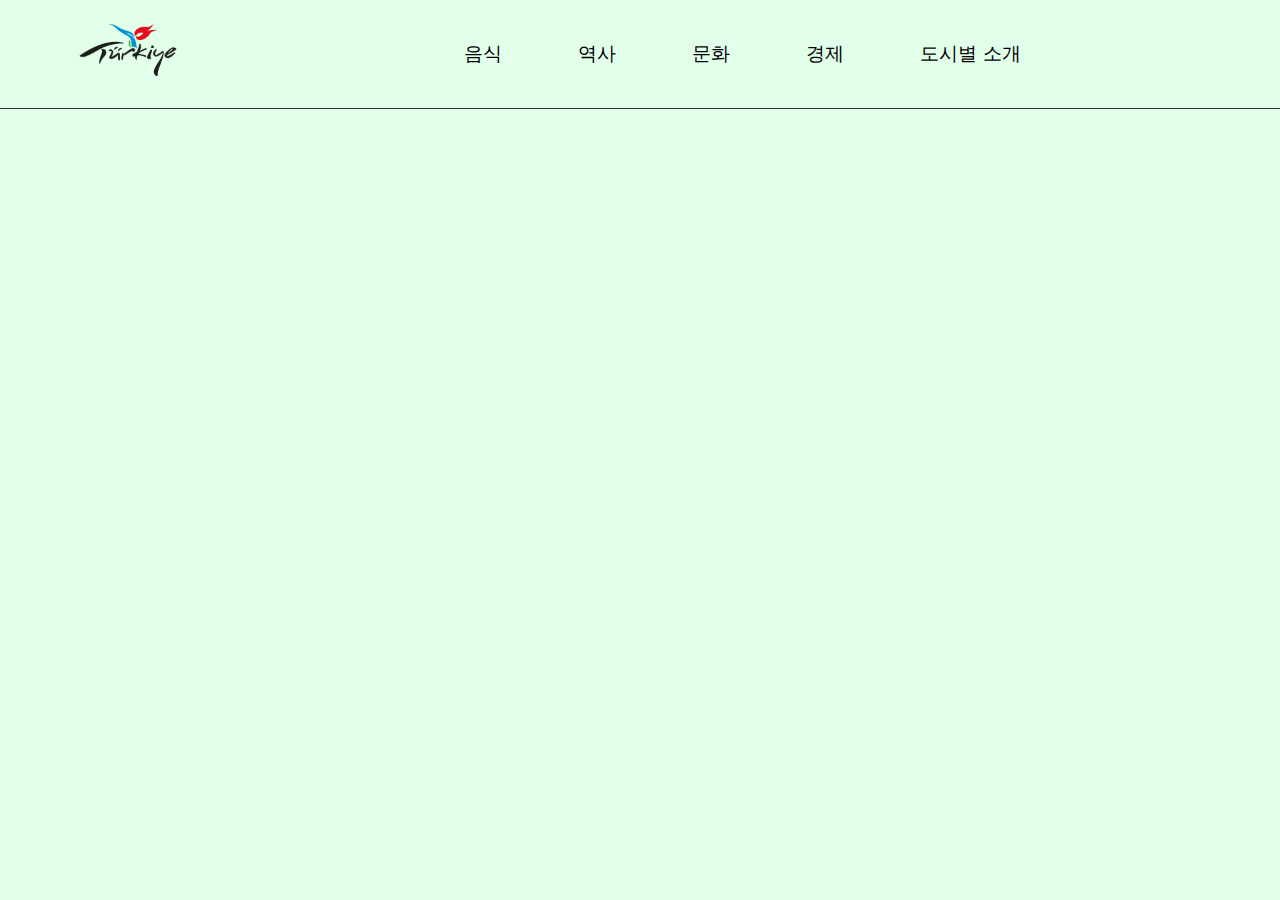
<file: index.html>
<!DOCTYPE html>
<html>

<head>
    <meta charset="utf-8">
    <title>Turkiye</title>
    <link rel="stylesheet" href="index_style.css">
</head>

<body>
    <div id="grid">
        <h1><a href="index.html">
                <img src="Turkiye_thumbnail.png" alt="Turkiye_Home">
            </a></h1>

        <ul>
            <li><a href="food.html">음식</a></li>
            <li><a href="history.html">역사</a></li>
            <li><a href="culture.html">문화</a></li>
            <li><a href="economy.html">경제</a></li>
            <li><a href="cities.html">도시별 소개</a></li>
        </ul>
    </div>

    <p>
        <iframe style="margin-left: 2%;" width="560" height="315" src="https://www.youtube.com/embed/7T7r_oSp0SE"
            title="YouTube video player" frameborder="0"
            allow="accelerometer; autoplay; clipboard-write; encrypted-media; gyroscope; picture-in-picture; web-share"
            allowfullscreen></iframe>
    </p>

    <p>
    <div id="disqus_thread"></div>
    <script>
        /**
        *  RECOMMENDED CONFIGURATION VARIABLES: EDIT AND UNCOMMENT THE SECTION BELOW TO INSERT DYNAMIC VALUES FROM YOUR PLATFORM OR CMS.
        *  LEARN WHY DEFINING THESE VARIABLES IS IMPORTANT: https://disqus.com/admin/universalcode/#configuration-variables    */
        /*
        var disqus_config = function () {
        this.page.url = PAGE_URL;  // Replace PAGE_URL with your page's canonical URL variable
        this.page.identifier = PAGE_IDENTIFIER; // Replace PAGE_IDENTIFIER with your page's unique identifier variable
        };
        */
        (function () { // DON'T EDIT BELOW THIS LINE
            var d = document, s = d.createElement('script');
            s.src = 'https://firstweb-cttq5jvahu.disqus.com/embed.js';
            s.setAttribute('data-timestamp', +new Date());
            (d.head || d.body).appendChild(s);
        })();
    </script>
    <noscript>Please enable JavaScript to view the <a href="https://disqus.com/?ref_noscript">comments powered by
            Disqus.</a></noscript>
    </p>
</body>

</html>
</file>
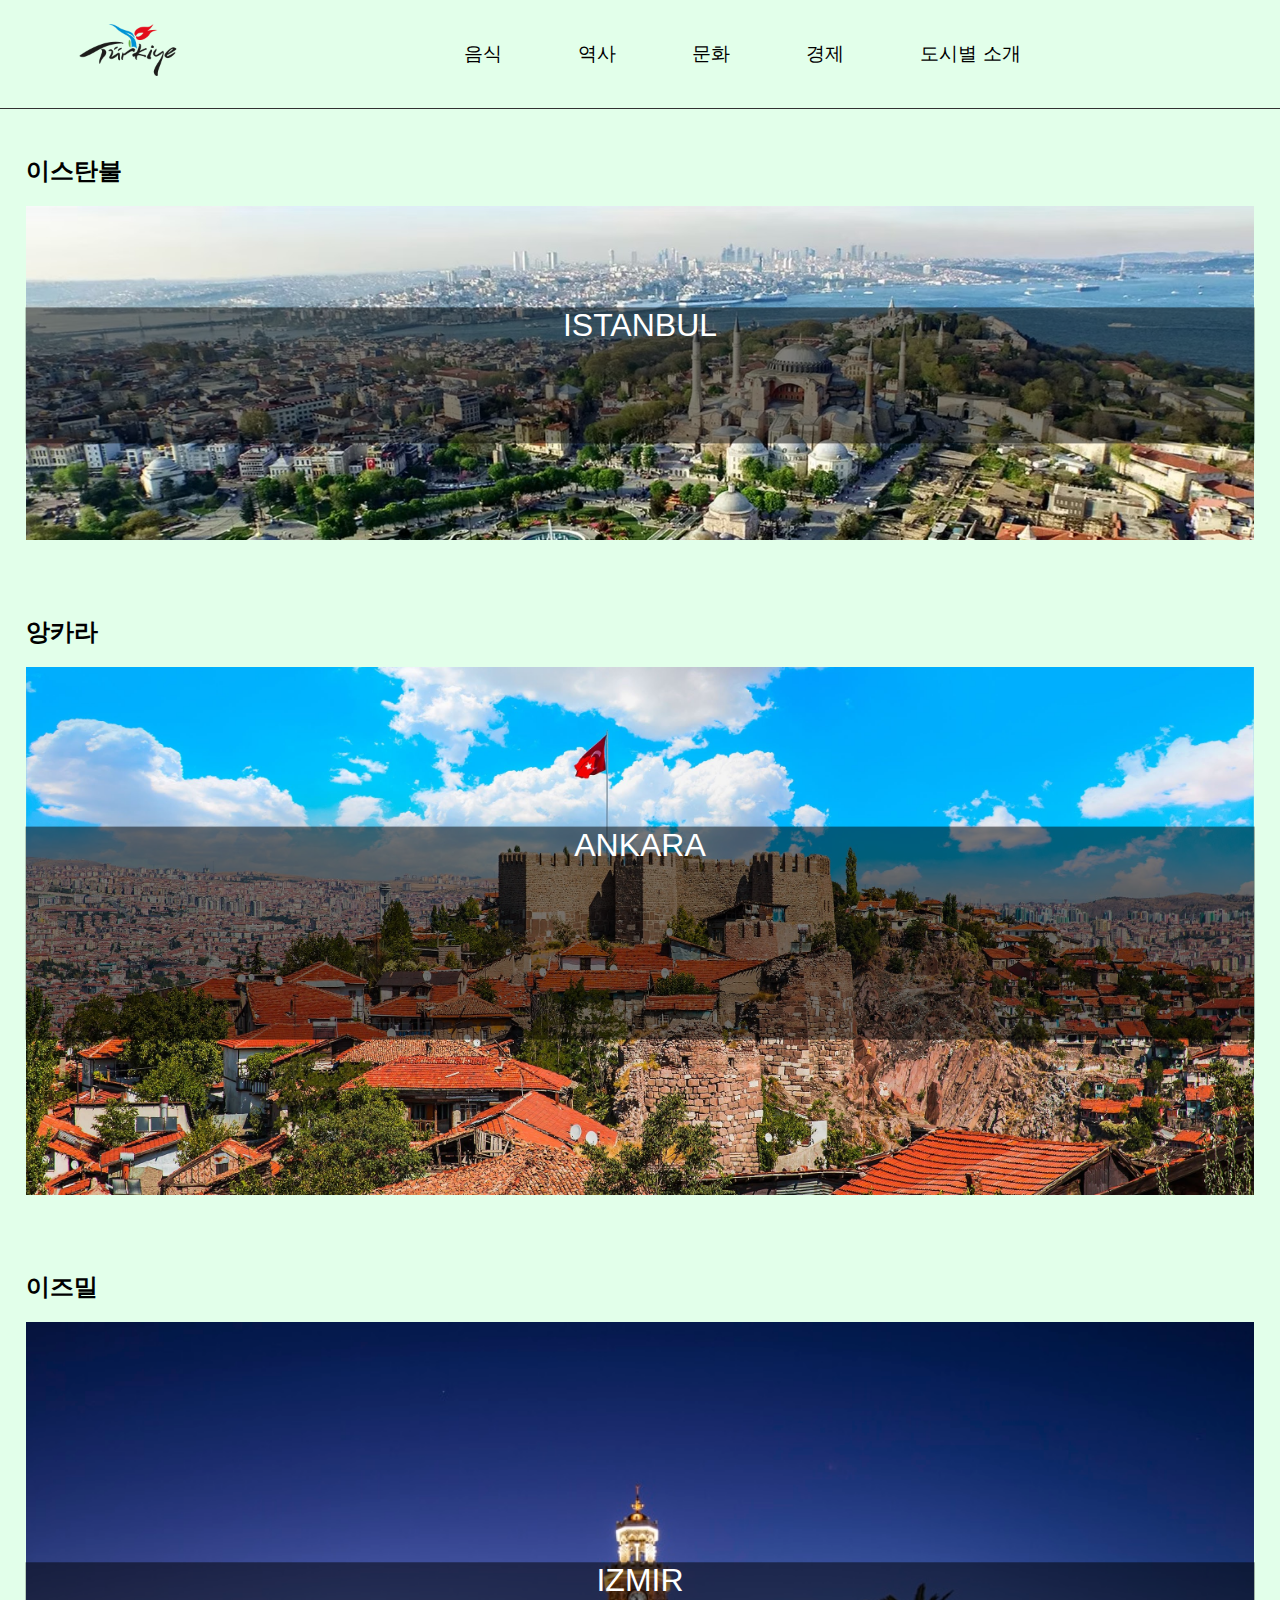
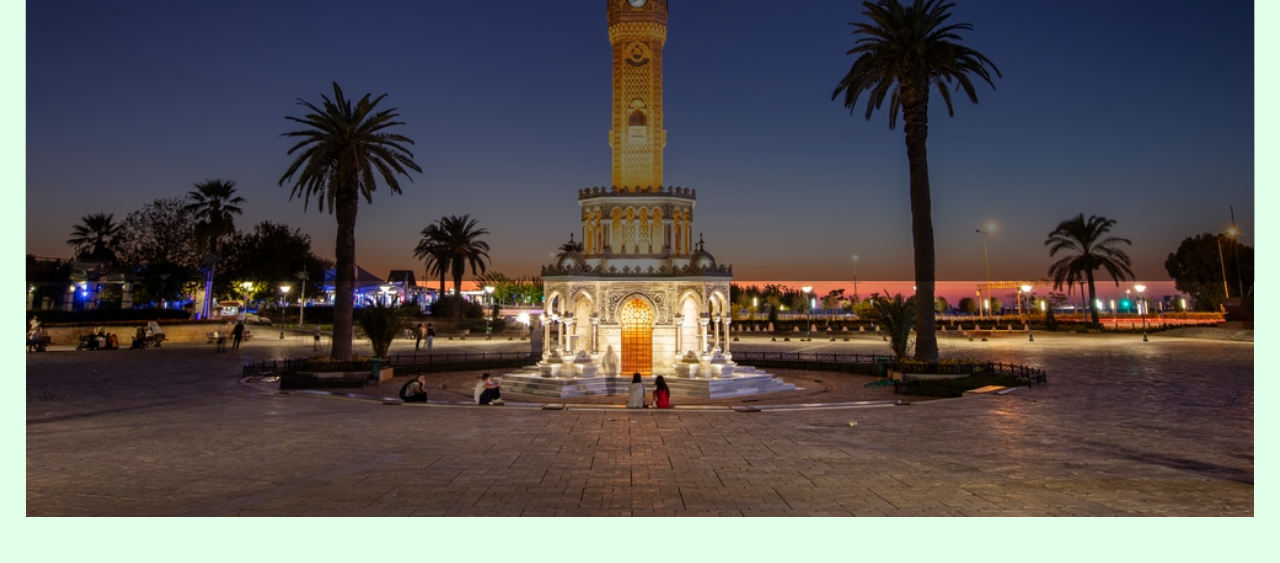
<file: cities.html>
<!DOCTYPE html>
<html>

<head>
    <title>Turkiye - Cities</title>
    <meta charset="utf-8">
    <link rel="stylesheet" href="index_style.css">
    <link rel="stylesheet" href="grid_style.css">
</head>

<body>
    <div id="grid">
        <h1><a href="index.html">
                <img src="Turkiye_thumbnail.png" alt="Turkiye_Home">
            </a></h1>

        <ul>
            <li><a href="food.html">음식</a></li>
            <li><a href="history.html">역사</a></li>
            <li><a href="culture.html">문화</a></li>
            <li><a href="economy.html">경제</a></li>
            <li><a href="cities.html">도시별 소개</a></li>
        </ul>
    </div>

    <div class="content">
        <h2>이스탄불</h2>
        <div class="img_container">
            <img src="istanbul.jpg" alt="Istanbul" width="100%">
            <div class="centered_text">ISTANBUL</div>
        </div>
    </div>

    <div class="content">
        <h2>앙카라</h2>
        <div class="img_container">
            <img src="ankara.jpg" alt="Ankara" width="100%">
            <div class="centered_text">ANKARA</div>
        </div>
    </div>

    <div class="content">
        <h2>이즈밀</h2>
        <div class="img_container">
            <img src="izmir.jpeg" alt="Izmir" width="100%">
            <div class="centered_text">IZMIR</div>
        </div>
    </div>


    <p>
    <div id="disqus_thread"></div>
    <script>
        /**
        *  RECOMMENDED CONFIGURATION VARIABLES: EDIT AND UNCOMMENT THE SECTION BELOW TO INSERT DYNAMIC VALUES FROM YOUR PLATFORM OR CMS.
        *  LEARN WHY DEFINING THESE VARIABLES IS IMPORTANT: https://disqus.com/admin/universalcode/#configuration-variables    */
        /*
        var disqus_config = function () {
        this.page.url = PAGE_URL;  // Replace PAGE_URL with your page's canonical URL variable
        this.page.identifier = PAGE_IDENTIFIER; // Replace PAGE_IDENTIFIER with your page's unique identifier variable
        };
        */
        (function () { // DON'T EDIT BELOW THIS LINE
            var d = document, s = d.createElement('script');
            s.src = 'https://firstweb-cttq5jvahu.disqus.com/embed.js';
            s.setAttribute('data-timestamp', +new Date());
            (d.head || d.body).appendChild(s);
        })();
    </script>
    <noscript>Please enable JavaScript to view the <a href="https://disqus.com/?ref_noscript">comments powered by
            Disqus.</a></noscript>
    </p>
</body>

</html>
</file>
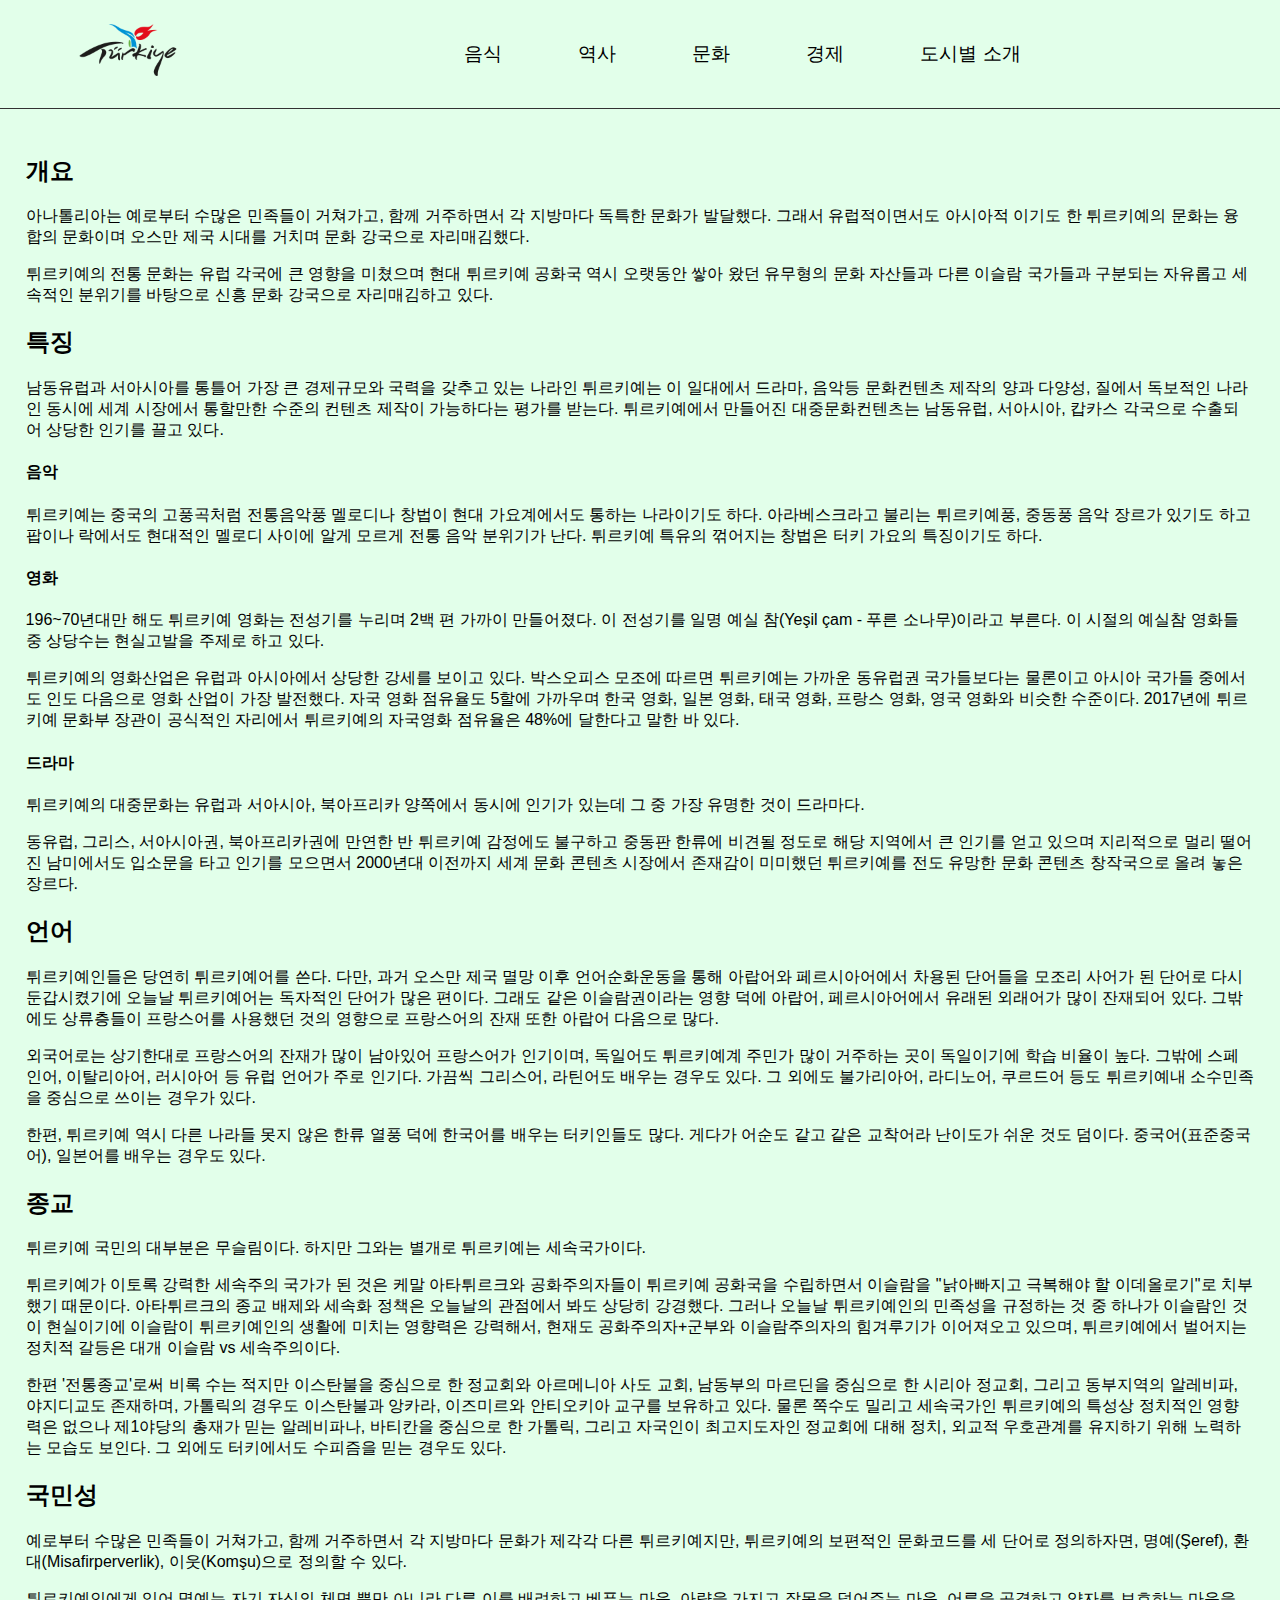
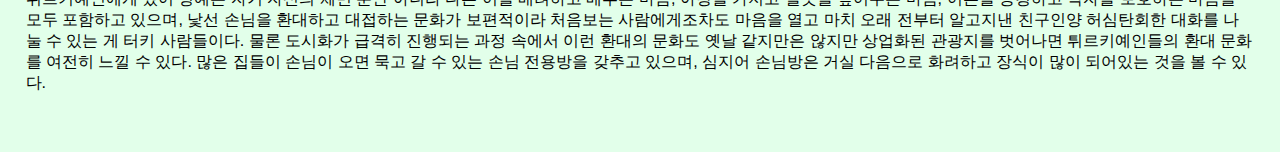
<file: culture.html>
<!DOCTYPE html>
<html>

<head>
    <title>Turkiye - Culture</title>
    <meta charset="utf-8">
    <link rel="stylesheet" href="index_style.css">
    <link rel="stylesheet" href="grid_style.css">
</head>

<body>
    <div id="grid">
        <h1><a href="index.html">
                <img src="Turkiye_thumbnail.png" alt="Turkiye_Home">
            </a></h1>

        <ul>
            <li><a href="food.html">음식</a></li>
            <li><a href="history.html">역사</a></li>
            <li><a href="culture.html">문화</a></li>
            <li><a href="economy.html">경제</a></li>
            <li><a href="cities.html">도시별 소개</a></li>
        </ul>
    </div>

    <div class="content">
        <div>
            <h2>개요</h2>
            <p>
                아나톨리아는 예로부터 수많은 민족들이 거쳐가고, 함께 거주하면서 각 지방마다 독특한 문화가 발달했다. 그래서 유럽적이면서도 아시아적 이기도 한 튀르키예의 문화는 융합의 문화이며 오스만 제국 시대를 거치며 문화 강국으로 자리매김했다.
            </p>
            <p>
                튀르키예의 전통 문화는 유럽 각국에 큰 영향을 미쳤으며 현대 튀르키예 공화국 역시 오랫동안 쌓아 왔던 유무형의 문화 자산들과 다른 이슬람 국가들과 구분되는 자유롭고 세속적인 분위기를 바탕으로 신흥 문화 강국으로 자리매김하고 있다.
            </p>
        </div>

        <div>
            <h2>특징</h2>
            <p>
                남동유럽과 서아시아를 통틀어 가장 큰 경제규모와 국력을 갖추고 있는 나라인 튀르키예는 이 일대에서 드라마, 음악등 문화컨텐츠 제작의 양과 다양성, 질에서 독보적인 나라인 동시에 세계 시장에서 통할만한 수준의 컨텐츠 제작이 가능하다는 평가를 받는다. 튀르키예에서 만들어진 대중문화컨텐츠는 남동유럽, 서아시아, 캅카스 각국으로 수출되어 상당한 인기를 끌고 있다.
            </p>
            <h4>음악</h4>
            <p>
                튀르키예는 중국의 고풍곡처럼 전통음악풍 멜로디나 창법이 현대 가요계에서도 통하는 나라이기도 하다. 아라베스크라고 불리는 튀르키예풍, 중동풍 음악 장르가 있기도 하고 팝이나 락에서도 현대적인 멜로디 사이에 알게 모르게 전통 음악 분위기가 난다. 튀르키예 특유의 꺾어지는 창법은 터키 가요의 특징이기도 하다.
            </p>
            <h4>영화</h4>
            <p>
                196~70년대만 해도 튀르키예 영화는 전성기를 누리며 2백 편 가까이 만들어졌다. 이 전성기를 일명 예실 참(Yeşil çam - 푸른 소나무)이라고 부른다. 이 시절의 예실참 영화들중 상당수는 현실고발을 주제로 하고 있다.
            </p>
            <p>
                튀르키예의 영화산업은 유럽과 아시아에서 상당한 강세를 보이고 있다. 박스오피스 모조에 따르면 튀르키예는 가까운 동유럽권 국가들보다는 물론이고 아시아 국가들 중에서도 인도 다음으로 영화 산업이 가장 발전했다.

                자국 영화 점유율도 5할에 가까우며 한국 영화, 일본 영화, 태국 영화, 프랑스 영화, 영국 영화와 비슷한 수준이다. 2017년에 튀르키예 문화부 장관이 공식적인 자리에서 튀르키예의 자국영화 점유율은 48%에 달한다고 말한 바 있다.
            </p>
            <h4>드라마</h4>
            <p>
                튀르키예의 대중문화는 유럽과 서아시아, 북아프리카 양쪽에서 동시에 인기가 있는데 그 중 가장 유명한 것이 드라마다.
            </p>
            <p>
                동유럽, 그리스, 서아시아권, 북아프리카권에 만연한 반 튀르키예 감정에도 불구하고 중동판 한류에 비견될 정도로 해당 지역에서 큰 인기를 얻고 있으며 지리적으로 멀리 떨어진 남미에서도 입소문을 타고 인기를 모으면서 2000년대 이전까지 세계 문화 콘텐츠 시장에서 존재감이 미미했던 튀르키예를 전도 유망한 문화 콘텐츠 창작국으로 올려 놓은 장르다.
            </p>
        </div>

        <div>
            <h2>언어</h2>
            <p>
                튀르키예인들은 당연히 튀르키예어를 쓴다. 다만, 과거 오스만 제국 멸망 이후 언어순화운동을 통해 아랍어와 페르시아어에서 차용된 단어들을 모조리 사어가 된 단어로 다시 둔갑시켰기에 오늘날 튀르키예어는 독자적인 단어가 많은 편이다. 그래도 같은 이슬람권이라는 영향 덕에 아랍어, 페르시아어에서 유래된 외래어가 많이 잔재되어 있다. 그밖에도 상류층들이 프랑스어를 사용했던 것의 영향으로 프랑스어의 잔재 또한 아랍어 다음으로 많다.
            </p>
            <p>
                외국어로는 상기한대로 프랑스어의 잔재가 많이 남아있어 프랑스어가 인기이며, 독일어도 튀르키예계 주민가 많이 거주하는 곳이 독일이기에 학습 비율이 높다. 그밖에 스페인어, 이탈리아어, 러시아어 등 유럽 언어가 주로 인기다. 가끔씩 그리스어, 라틴어도 배우는 경우도 있다. 그 외에도 불가리아어, 라디노어, 쿠르드어 등도 튀르키예내 소수민족을 중심으로 쓰이는 경우가 있다.
            </p>
            <p>
                한편, 튀르키예 역시 다른 나라들 못지 않은 한류 열풍 덕에 한국어를 배우는 터키인들도 많다. 게다가 어순도 같고 같은 교착어라 난이도가 쉬운 것도 덤이다. 중국어(표준중국어), 일본어를 배우는 경우도 있다.
            </p>
        </div>

        <div>
            <h2>종교</h2>
            <p>
                튀르키예 국민의 대부분은 무슬림이다. 하지만 그와는 별개로 튀르키예는 세속국가이다.
            </p>
            <p>
                튀르키예가 이토록 강력한 세속주의 국가가 된 것은 케말 아타튀르크와 공화주의자들이 튀르키예 공화국을 수립하면서 이슬람을 "낡아빠지고 극복해야 할 이데올로기"로 치부했기 때문이다. 아타튀르크의 종교 배제와 세속화 정책은 오늘날의 관점에서 봐도 상당히 강경했다. 그러나 오늘날 튀르키예인의 민족성을 규정하는 것 중 하나가 이슬람인 것이 현실이기에 이슬람이 튀르키예인의 생활에 미치는 영향력은 강력해서, 현재도 공화주의자+군부와 이슬람주의자의 힘겨루기가 이어져오고 있으며, 튀르키예에서 벌어지는 정치적 갈등은 대개 이슬람 vs 세속주의이다.
            </p>
            <p>
                한편 '전통종교'로써 비록 수는 적지만 이스탄불을 중심으로 한 정교회와 아르메니아 사도 교회, 남동부의 마르딘을 중심으로 한 시리아 정교회, 그리고 동부지역의 알레비파, 야지디교도 존재하며, 가톨릭의 경우도 이스탄불과 앙카라, 이즈미르와 안티오키아 교구를 보유하고 있다. 물론 쪽수도 밀리고 세속국가인 튀르키예의 특성상 정치적인 영향력은 없으나 제1야당의 총재가 믿는 알레비파나, 바티칸을 중심으로 한 가톨릭, 그리고 자국인이 최고지도자인 정교회에 대해 정치, 외교적 우호관계를 유지하기 위해 노력하는 모습도 보인다. 그 외에도 터키에서도 수피즘을 믿는 경우도 있다.
            </p>
        </div>

        <div>
            <h2>국민성</h2>
            <p>
                예로부터 수많은 민족들이 거쳐가고, 함께 거주하면서 각 지방마다 문화가 제각각 다른 튀르키예지만, 튀르키예의 보편적인 문화코드를 세 단어로 정의하자면, 명예(Şeref), 환대(Misafirperverlik), 이웃(Komşu)으로 정의할 수 있다.
            </p>
            <p>
                튀르키예인에게 있어 명예는 자기 자신의 체면 뿐만 아니라 다른 이를 배려하고 베푸는 마음, 아량을 가지고 잘못을 덮어주는 마음, 어른을 공경하고 약자를 보호하는 마음을 모두 포함하고 있으며, 낯선 손님을 환대하고 대접하는 문화가 보편적이라 처음보는 사람에게조차도 마음을 열고 마치 오래 전부터 알고지낸 친구인양 허심탄회한 대화를 나눌 수 있는 게 터키 사람들이다. 물론 도시화가 급격히 진행되는 과정 속에서 이런 환대의 문화도 옛날 같지만은 않지만 상업화된 관광지를 벗어나면 튀르키예인들의 환대 문화를 여전히 느낄 수 있다. 많은 집들이 손님이 오면 묵고 갈 수 있는 손님 전용방을 갖추고 있으며, 심지어 손님방은 거실 다음으로 화려하고 장식이 많이 되어있는 것을 볼 수 있다.
            </p>
        </div>

    </div>


    <p>
    <div id="disqus_thread"></div>
    <script>
        /**
        *  RECOMMENDED CONFIGURATION VARIABLES: EDIT AND UNCOMMENT THE SECTION BELOW TO INSERT DYNAMIC VALUES FROM YOUR PLATFORM OR CMS.
        *  LEARN WHY DEFINING THESE VARIABLES IS IMPORTANT: https://disqus.com/admin/universalcode/#configuration-variables    */
        /*
        var disqus_config = function () {
        this.page.url = PAGE_URL;  // Replace PAGE_URL with your page's canonical URL variable
        this.page.identifier = PAGE_IDENTIFIER; // Replace PAGE_IDENTIFIER with your page's unique identifier variable
        };
        */
        (function () { // DON'T EDIT BELOW THIS LINE
            var d = document, s = d.createElement('script');
            s.src = 'https://firstweb-cttq5jvahu.disqus.com/embed.js';
            s.setAttribute('data-timestamp', +new Date());
            (d.head || d.body).appendChild(s);
        })();
    </script>
    <noscript>Please enable JavaScript to view the <a href="https://disqus.com/?ref_noscript">comments powered by
            Disqus.</a></noscript>
    </p>
</body>

</html>
</file>
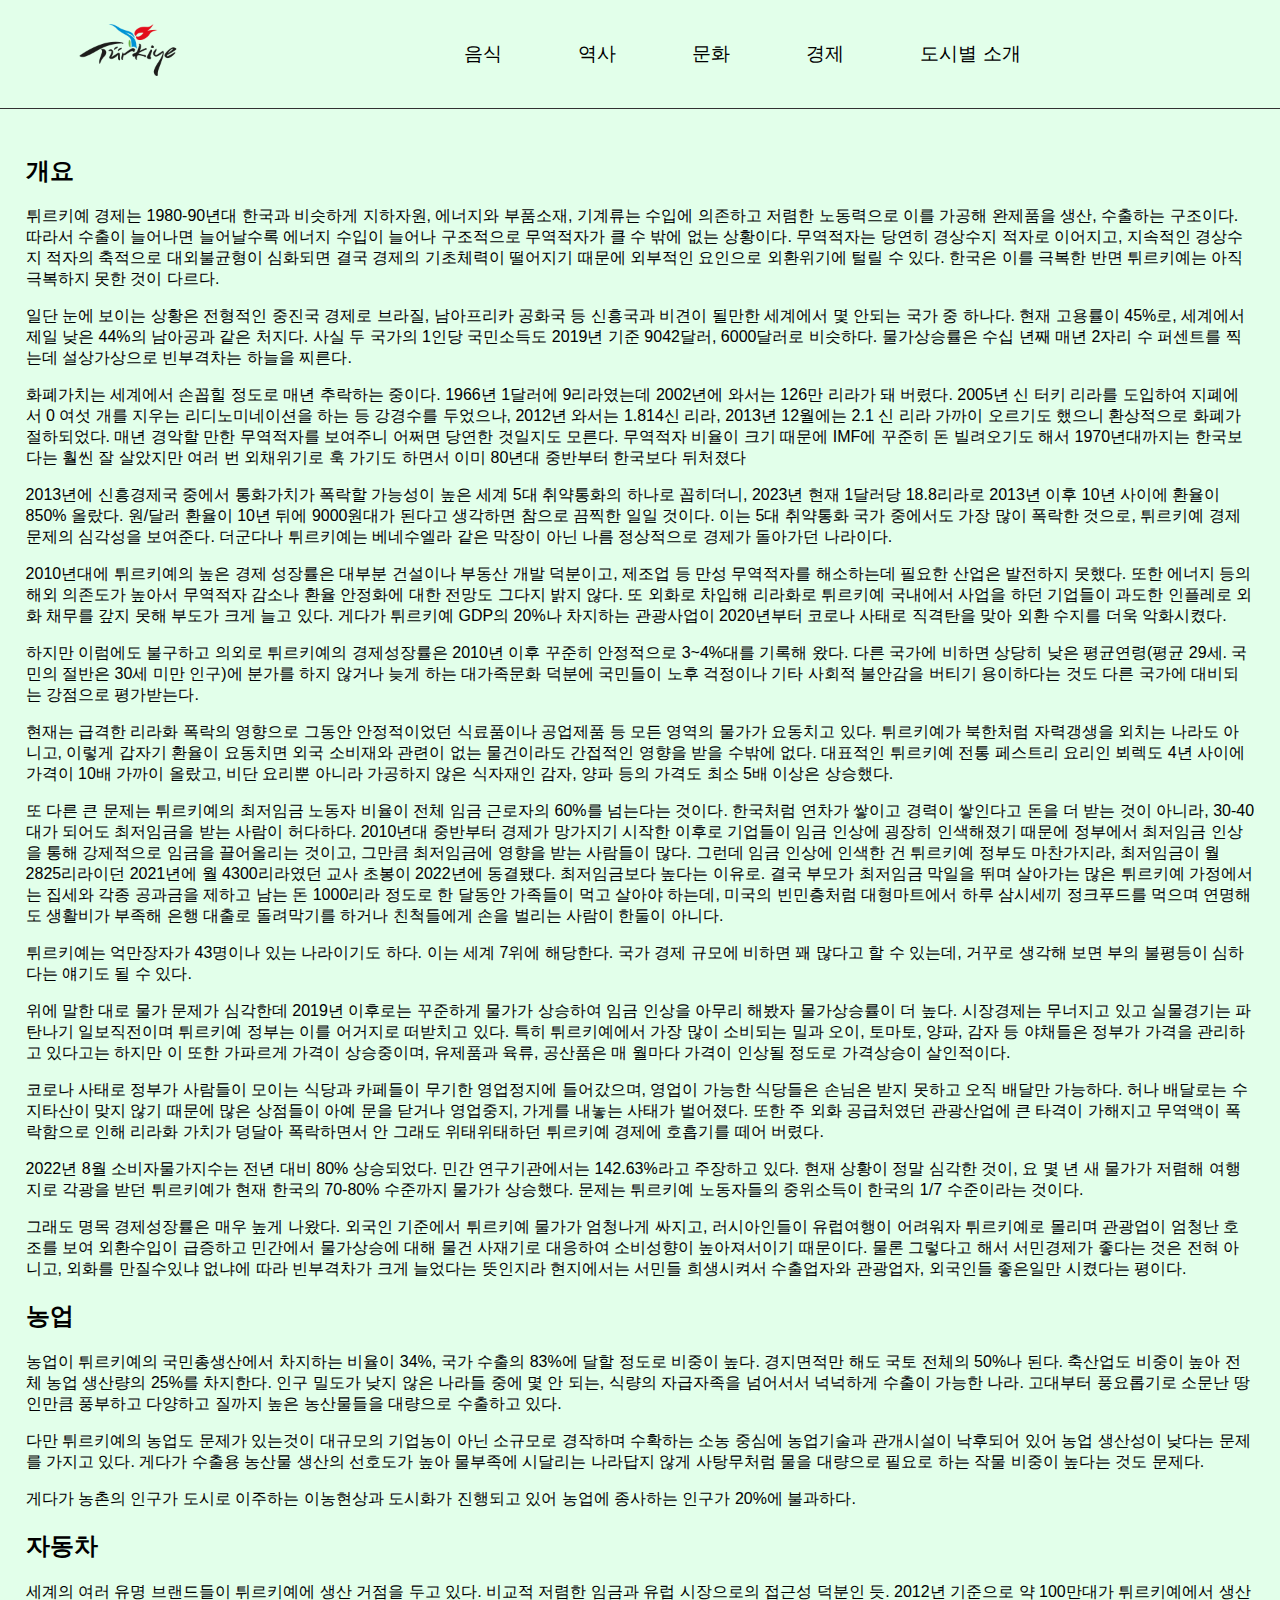
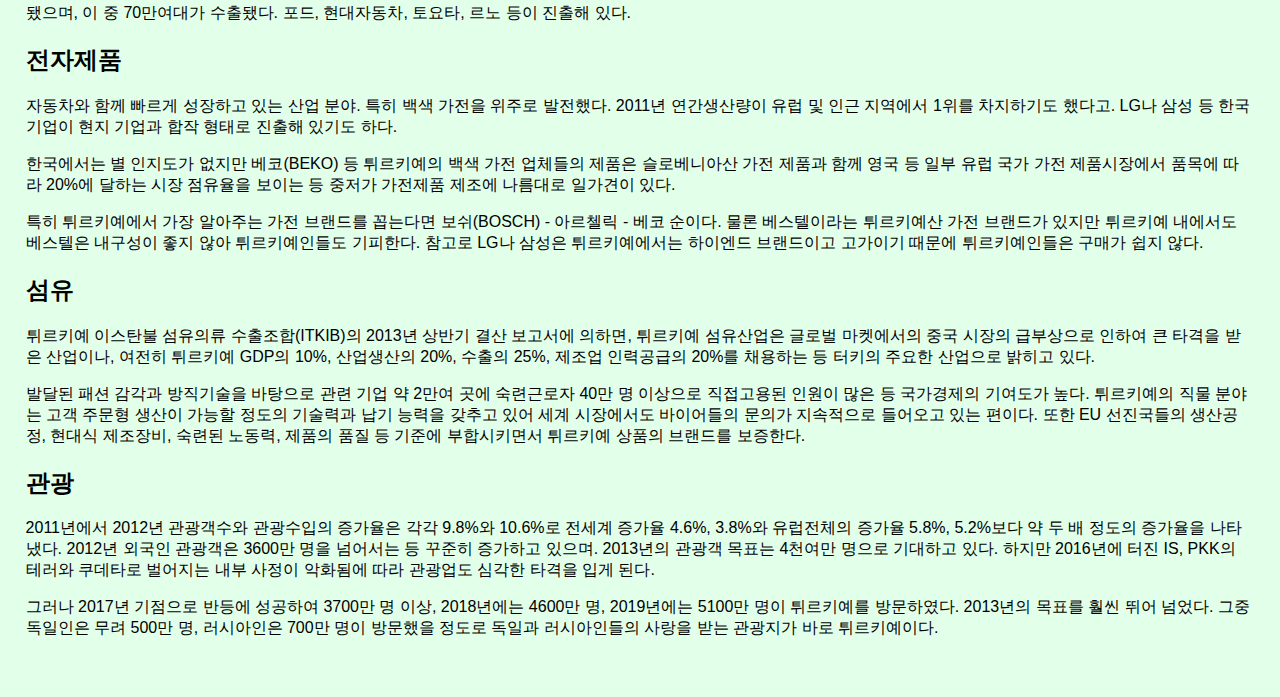
<file: economy.html>
<!DOCTYPE html>
<html>

<head>
    <title>Turkiye - Economy</title>
    <meta charset="utf-8">
    <link rel="stylesheet" href="index_style.css">
    <link rel="stylesheet" href="grid_style.css">
</head>

<body>
    <div id="grid">
        <h1><a href="index.html">
                <img src="Turkiye_thumbnail.png" alt="Turkiye_Home">
            </a></h1>

        <ul>
            <li><a href="food.html">음식</a></li>
            <li><a href="history.html">역사</a></li>
            <li><a href="culture.html">문화</a></li>
            <li><a href="economy.html">경제</a></li>
            <li><a href="cities.html">도시별 소개</a></li>
        </ul>
    </div>

    <div class="content">
        <div>
            <h2>개요</h2>
            <p>
                튀르키예 경제는 1980-90년대 한국과 비슷하게 지하자원, 에너지와 부품소재, 기계류는 수입에 의존하고 저렴한 노동력으로 이를 가공해 완제품을 생산, 수출하는 구조이다. 따라서 수출이 늘어나면 늘어날수록 에너지 수입이 늘어나 구조적으로 무역적자가 클 수 밖에 없는 상황이다. 무역적자는 당연히 경상수지 적자로 이어지고, 지속적인 경상수지 적자의 축적으로 대외불균형이 심화되면 결국 경제의 기초체력이 떨어지기 때문에 외부적인 요인으로 외환위기에 털릴 수 있다. 한국은 이를 극복한 반면 튀르키예는 아직 극복하지 못한 것이 다르다.
            </p>
            <p>
                일단 눈에 보이는 상황은 전형적인 중진국 경제로 브라질, 남아프리카 공화국 등 신흥국과 비견이 될만한 세계에서 몇 안되는 국가 중 하나다. 현재 고용률이 45%로, 세계에서 제일 낮은 44%의 남아공과 같은 처지다. 사실 두 국가의 1인당 국민소득도 2019년 기준 9042달러, 6000달러로 비슷하다. 물가상승률은 수십 년째 매년 2자리 수 퍼센트를 찍는데 설상가상으로 빈부격차는 하늘을 찌른다.
            </p>
            <p>
                화폐가치는 세계에서 손꼽힐 정도로 매년 추락하는 중이다. 1966년 1달러에 9리라였는데 2002년에 와서는 126만 리라가 돼 버렸다. 2005년 신 터키 리라를 도입하여 지폐에서 0 여섯 개를 지우는 리디노미네이션을 하는 등 강경수를 두었으나, 2012년 와서는 1.814신 리라, 2013년 12월에는 2.1 신 리라 가까이 오르기도 했으니 환상적으로 화폐가 절하되었다. 매년 경악할 만한 무역적자를 보여주니 어쩌면 당연한 것일지도 모른다.
                무역적자 비율이 크기 때문에 IMF에 꾸준히 돈 빌려오기도 해서 1970년대까지는 한국보다는 훨씬 잘 살았지만 여러 번 외채위기로 훅 가기도 하면서 이미 80년대 중반부터 한국보다 뒤처졌다
            </p>
            <p>
                2013년에 신흥경제국 중에서 통화가치가 폭락할 가능성이 높은 세계 5대 취약통화의 하나로 꼽히더니, 2023년 현재 1달러당 18.8리라로 2013년 이후 10년 사이에 환율이 850% 올랐다. 원/달러 환율이 10년 뒤에 9000원대가 된다고 생각하면 참으로 끔찍한 일일 것이다. 이는 5대 취약통화 국가 중에서도 가장 많이 폭락한 것으로, 튀르키예 경제 문제의 심각성을 보여준다. 더군다나 튀르키예는 베네수엘라 같은 막장이 아닌 나름 정상적으로 경제가 돌아가던 나라이다.
            </p>
            <p>
                2010년대에 튀르키예의 높은 경제 성장률은 대부분 건설이나 부동산 개발 덕분이고, 제조업 등 만성 무역적자를 해소하는데 필요한 산업은 발전하지 못했다. 또한 에너지 등의 해외 의존도가 높아서 무역적자 감소나 환율 안정화에 대한 전망도 그다지 밝지 않다. 또 외화로 차입해 리라화로 튀르키예 국내에서 사업을 하던 기업들이 과도한 인플레로 외화 채무를 갚지 못해 부도가 크게 늘고 있다. 게다가 튀르키예 GDP의 20%나 차지하는 관광사업이 2020년부터 코로나 사태로 직격탄을 맞아 외환 수지를 더욱 악화시켰다.
            </p>
            <p>
                하지만 이럼에도 불구하고 의외로 튀르키예의 경제성장률은 2010년 이후 꾸준히 안정적으로 3~4%대를 기록해 왔다. 
                다른 국가에 비하면 상당히 낮은 평균연령(평균 29세. 국민의 절반은 30세 미만 인구)에 분가를 하지 않거나 늦게 하는 대가족문화 덕분에 국민들이 노후 걱정이나 기타 사회적 불안감을 버티기 용이하다는 것도 다른 국가에 대비되는 강점으로 평가받는다.
            </p>
            <p>
                현재는 급격한 리라화 폭락의 영향으로 그동안 안정적이었던 식료품이나 공업제품 등 모든 영역의 물가가 요동치고 있다. 튀르키예가 북한처럼 자력갱생을 외치는 나라도 아니고, 이렇게 갑자기 환율이 요동치면 외국 소비재와 관련이 없는 물건이라도 간접적인 영향을 받을 수밖에 없다. 대표적인 튀르키예 전통 페스트리 요리인 뵈렉도 4년 사이에 가격이 10배 가까이 올랐고, 비단 요리뿐 아니라 가공하지 않은 식자재인 감자, 양파 등의 가격도 최소 5배 이상은 상승했다.
            </p>
            <p>
                또 다른 큰 문제는 튀르키예의 최저임금 노동자 비율이 전체 임금 근로자의 60%를 넘는다는 것이다. 한국처럼 연차가 쌓이고 경력이 쌓인다고 돈을 더 받는 것이 아니라, 30-40대가 되어도 최저임금을 받는 사람이 허다하다. 2010년대 중반부터 경제가 망가지기 시작한 이후로 기업들이 임금 인상에 굉장히 인색해졌기 때문에 정부에서 최저임금 인상을 통해 강제적으로 임금을 끌어올리는 것이고, 그만큼 최저임금에 영향을 받는 사람들이 많다. 그런데 임금 인상에 인색한 건 튀르키예 정부도 마찬가지라, 최저임금이 월 2825리라이던 2021년에 월 4300리라였던 교사 초봉이 2022년에 동결됐다. 최저임금보다 높다는 이유로. 결국 부모가 최저임금 막일을 뛰며 살아가는 많은 튀르키예 가정에서는 집세와 각종 공과금을 제하고 남는 돈 1000리라 정도로 한 달동안 가족들이 먹고 살아야 하는데, 미국의 빈민층처럼 대형마트에서 하루 삼시세끼 정크푸드를 먹으며 연명해도 생활비가 부족해 은행 대출로 돌려막기를 하거나 친척들에게 손을 벌리는 사람이 한둘이 아니다.
            </p>
            <p>
                튀르키예는 억만장자가 43명이나 있는 나라이기도 하다. 이는 세계 7위에 해당한다. 국가 경제 규모에 비하면 꽤 많다고 할 수 있는데, 거꾸로 생각해 보면 부의 불평등이 심하다는 얘기도 될 수 있다.
            </p>
            <p>
                위에 말한 대로 물가 문제가 심각한데 2019년 이후로는 꾸준하게 물가가 상승하여 임금 인상을 아무리 해봤자 물가상승률이 더 높다. 시장경제는 무너지고 있고 실물경기는 파탄나기 일보직전이며 튀르키예 정부는 이를 어거지로 떠받치고 있다. 특히 튀르키예에서 가장 많이 소비되는 밀과 오이, 토마토, 양파, 감자 등 야채들은 정부가 가격을 관리하고 있다고는 하지만 이 또한 가파르게 가격이 상승중이며, 유제품과 육류, 공산품은 매 월마다 가격이 인상될 정도로 가격상승이 살인적이다.
            </p>
            <p>
                코로나 사태로 정부가 사람들이 모이는 식당과 카페들이 무기한 영업정지에 들어갔으며, 영업이 가능한 식당들은 손님은 받지 못하고 오직 배달만 가능하다. 허나 배달로는 수지타산이 맞지 않기 때문에 많은 상점들이 아예 문을 닫거나 영업중지, 가게를 내놓는 사태가 벌어졌다. 또한 주 외화 공급처였던 관광산업에 큰 타격이 가해지고 무역액이 폭락함으로 인해 리라화 가치가 덩달아 폭락하면서 안 그래도 위태위태하던 튀르키예 경제에 호흡기를 떼어 버렸다.
            </p>
            <p>
                2022년 8월 소비자물가지수는 전년 대비 80% 상승되었다.
                민간 연구기관에서는 142.63%라고 주장하고 있다. 현재 상황이 정말 심각한 것이, 요 몇 년 새 물가가 저렴해 여행지로 각광을 받던 튀르키예가 현재 한국의 70-80% 수준까지 물가가 상승했다.
                문제는 튀르키예 노동자들의 중위소득이 한국의 1/7 수준이라는 것이다.
            </p>
            <p>
                그래도 명목 경제성장률은 매우 높게 나왔다. 외국인 기준에서 튀르키예 물가가 엄청나게 싸지고, 러시아인들이 유럽여행이 어려워자 튀르키예로 몰리며 관광업이 엄청난 호조를 보여 외환수입이 급증하고 민간에서 물가상승에 대해 물건 사재기로 대응하여 소비성향이 높아져서이기 때문이다. 물론 그렇다고 해서 서민경제가 좋다는 것은 전혀 아니고, 외화를 만질수있냐 없냐에 따라 빈부격차가 크게 늘었다는 뜻인지라 현지에서는 서민들 희생시켜서 수출업자와 관광업자, 외국인들 좋은일만 시켰다는 평이다.
            </p>
        </div>

        <div>
            <h2>농업</h2>
            <p>
                농업이 튀르키예의 국민총생산에서 차지하는 비율이 34%, 국가 수출의 83%에 달할 정도로 비중이 높다. 경지면적만 해도 국토 전체의 50%나 된다. 축산업도 비중이 높아 전체 농업 생산량의 25%를 차지한다. 인구 밀도가 낮지 않은 나라들 중에 몇 안 되는, 식량의 자급자족을 넘어서서 넉넉하게 수출이 가능한 나라. 고대부터 풍요롭기로 소문난 땅인만큼 풍부하고 다양하고 질까지 높은 농산물들을 대량으로 수출하고 있다.
            </p>
            <p>
                다만 튀르키예의 농업도 문제가 있는것이 대규모의 기업농이 아닌 소규모로 경작하며 수확하는 소농 중심에 농업기술과 관개시설이 낙후되어 있어 농업 생산성이 낮다는 문제를 가지고 있다. 게다가 수출용 농산물 생산의 선호도가 높아 물부족에 시달리는 나라답지 않게 사탕무처럼 물을 대량으로 필요로 하는 작물 비중이 높다는 것도 문제다.
            </p>
            <p>
                게다가 농촌의 인구가 도시로 이주하는 이농현상과 도시화가 진행되고 있어 농업에 종사하는 인구가 20%에 불과하다.
            </p>
        </div>

        <div>
            <h2>자동차</h2>
            <p>
                세계의 여러 유명 브랜드들이 튀르키예에 생산 거점을 두고 있다. 비교적 저렴한 임금과 유럽 시장으로의 접근성 덕분인 듯. 2012년 기준으로 약 100만대가 튀르키예에서 생산됐으며, 이 중 70만여대가 수출됐다. 포드, 현대자동차, 토요타, 르노 등이 진출해 있다.
            </p>
        </div>

        <div>
            <h2>전자제품</h2>
            <p>
                자동차와 함께 빠르게 성장하고 있는 산업 분야. 특히 백색 가전을 위주로 발전했다. 2011년 연간생산량이 유럽 및 인근 지역에서 1위를 차지하기도 했다고. LG나 삼성 등 한국 기업이 현지 기업과 합작 형태로 진출해 있기도 하다.
            </p>
            <p>
                한국에서는 별 인지도가 없지만 베코(BEKO) 등 튀르키예의 백색 가전 업체들의 제품은
                슬로베니아산 가전 제품과 함께 영국 등 일부 유럽 국가 가전 제품시장에서 품목에 따라 20%에 달하는 시장 점유율을 보이는 등 중저가 가전제품 제조에 나름대로 일가견이 있다.
            </p>
            <p>
                특히 튀르키예에서 가장 알아주는 가전 브랜드를 꼽는다면 보쉬(BOSCH) - 아르첼릭 - 베코 순이다. 물론 베스텔이라는 튀르키예산 가전 브랜드가 있지만 튀르키예 내에서도 베스텔은 내구성이 좋지 않아 튀르키예인들도 기피한다. 참고로 LG나 삼성은 튀르키예에서는 하이엔드 브랜드이고 고가이기 때문에 튀르키예인들은 구매가 쉽지 않다.
            </p>
        </div>

        <div>
            <h2>섬유</h2>
            <p>
                튀르키예 이스탄불 섬유의류 수출조합(ITKIB)의 2013년 상반기 결산 보고서에 의하면, 튀르키예 섬유산업은 글로벌 마켓에서의 중국 시장의 급부상으로 인하여 큰 타격을 받은 산업이나, 여전히 튀르키예 GDP의 10%, 산업생산의 20%, 수출의 25%, 제조업 인력공급의 20%를 채용하는 등 터키의 주요한 산업으로 밝히고 있다.
            </p>
            <p>
                발달된 패션 감각과 방직기술을 바탕으로 관련 기업 약 2만여 곳에 숙련근로자 40만 명 이상으로 직접고용된 인원이 많은 등 국가경제의 기여도가 높다. 튀르키예의 직물 분야는 고객 주문형 생산이 가능할 정도의 기술력과 납기 능력을 갖추고 있어 세계 시장에서도 바이어들의 문의가 지속적으로 들어오고 있는 편이다. 또한 EU 선진국들의 생산공정, 현대식 제조장비, 숙련된 노동력, 제품의 품질 등 기준에 부합시키면서 튀르키예 상품의 브랜드를 보증한다.
            </p>
        </div>

        <div>
            <h2>관광</h2>
            <p>
                2011년에서 2012년 관광객수와 관광수입의 증가율은 각각 9.8%와 10.6%로 전세계 증가율 4.6%, 3.8%와 유럽전체의 증가율 5.8%, 5.2%보다 약 두 배 정도의 증가율을 나타냈다. 2012년 외국인 관광객은 3600만 명을 넘어서는 등 꾸준히 증가하고 있으며. 2013년의 관광객 목표는 4천여만 명으로 기대하고 있다. 하지만 2016년에 터진 IS, PKK의 테러와 쿠데타로 벌어지는 내부 사정이 악화됨에 따라 관광업도 심각한 타격을 입게 된다.
            </p>
            <p>
                그러나 2017년 기점으로 반등에 성공하여 3700만 명 이상, 2018년에는 4600만 명, 2019년에는 5100만 명이 튀르키예를 방문하였다. 2013년의 목표를 훨씬 뛰어 넘었다. 그중 독일인은 무려 500만 명, 러시아인은 700만 명이 방문했을 정도로 독일과 러시아인들의 사랑을 받는 관광지가 바로 튀르키예이다.
            </p>
        </div>

    </div>


    <p>
    <div id="disqus_thread"></div>
    <script>
        /**
        *  RECOMMENDED CONFIGURATION VARIABLES: EDIT AND UNCOMMENT THE SECTION BELOW TO INSERT DYNAMIC VALUES FROM YOUR PLATFORM OR CMS.
        *  LEARN WHY DEFINING THESE VARIABLES IS IMPORTANT: https://disqus.com/admin/universalcode/#configuration-variables    */
        /*
        var disqus_config = function () {
        this.page.url = PAGE_URL;  // Replace PAGE_URL with your page's canonical URL variable
        this.page.identifier = PAGE_IDENTIFIER; // Replace PAGE_IDENTIFIER with your page's unique identifier variable
        };
        */
        (function () { // DON'T EDIT BELOW THIS LINE
            var d = document, s = d.createElement('script');
            s.src = 'https://firstweb-cttq5jvahu.disqus.com/embed.js';
            s.setAttribute('data-timestamp', +new Date());
            (d.head || d.body).appendChild(s);
        })();
    </script>
    <noscript>Please enable JavaScript to view the <a href="https://disqus.com/?ref_noscript">comments powered by
            Disqus.</a></noscript>
    </p>
</body>

</html>
</file>
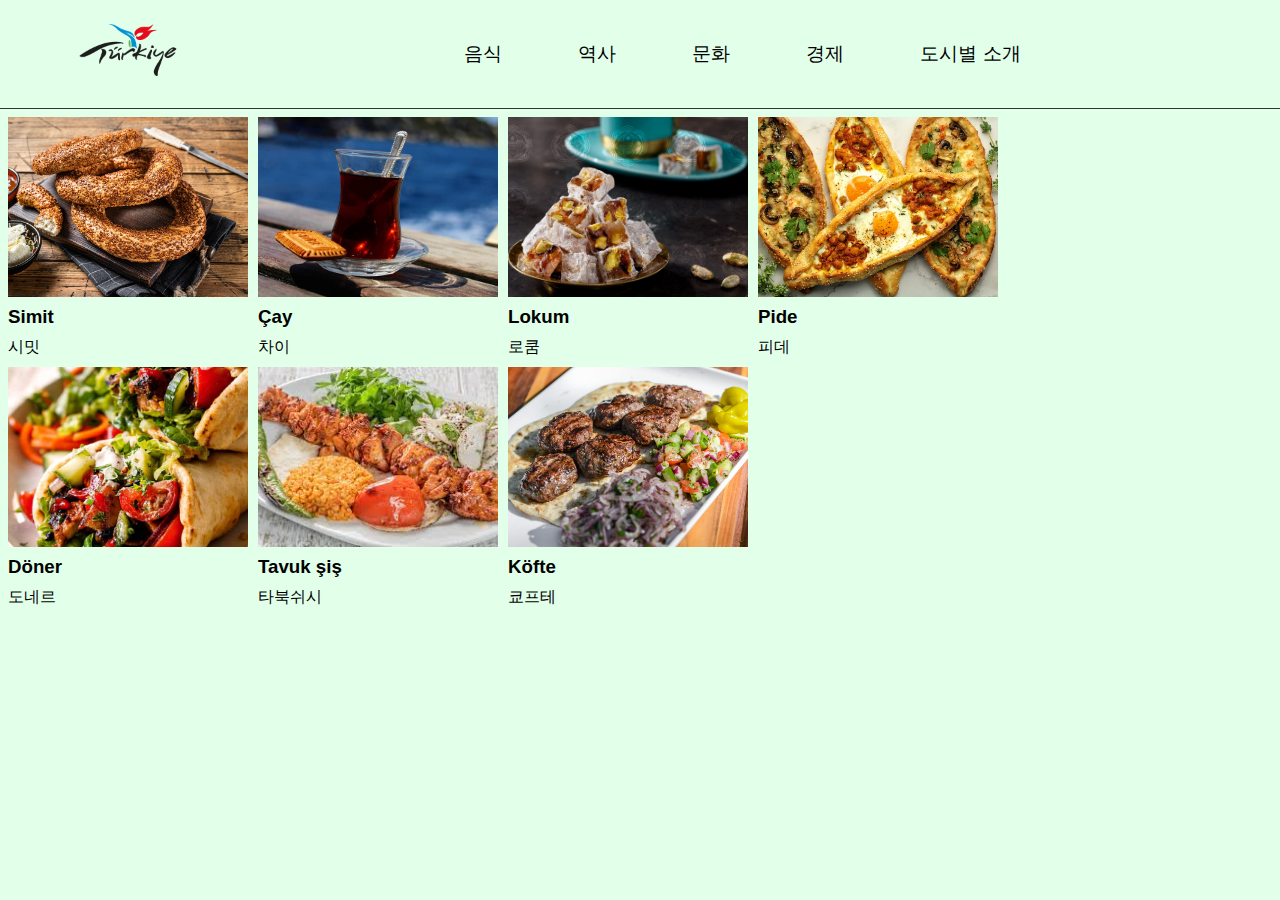
<file: food.html>
<!DOCTYPE html>
<html>

<head>
    <title>Turkiye - Food</title>
    <meta charset="utf-8">
    <link rel="stylesheet" href="index_style.css">
    <link rel="stylesheet" href="grid_style.css">
</head>

<body>
    <div id="grid">
        <h1><a href="index.html">
                <img src="Turkiye_thumbnail.png" alt="Turkiye_Home">
            </a></h1>

        <ul>
            <li><a href="food.html">음식</a></li>
            <li><a href="history.html">역사</a></li>
            <li><a href="culture.html">문화</a></li>
            <li><a href="economy.html">경제</a></li>
            <li><a href="cities.html">도시별 소개</a></li>
        </ul>
    </div>

    <div class="container">

        <div class="item">
            <img src="Simit.jpg" alt="Simit">
            <h3>Simit</h3>
            <p>시밋</p>
        </div>
        <div class="item">
            <img src="cay.jpg" alt="Cay">
            <h3>Çay</h3>
            <p>차이</p>
        </div>
        <div class="item">
            <img src="lokum.jpg" alt="Lokum">
            <h3>Lokum</h3>
            <p>로쿰</p>
        </div>
        <div class="item">
            <img src="pide.jpg" alt="Pide">
            <h3>Pide</h3>
            <p>피데</p>
        </div>
<!-- 행 구분 -->
        <div class="item">
            <img src="doner.jpg" alt="Doner">
            <h3>Döner</h3>
            <p>도네르</p>
        </div>
        <div class="item">
            <img src="tavuk sis.jpg" alt="Sis kebab">
            <h3>Tavuk şiş</h3>
            <p>타북쉬시</p>
        </div>
        <div class="item">
            <img src="kofte.jpg" alt="Kofte">
            <h3>Köfte</h3>
            <p>쿄프테</p>
        </div>

    </div>


    <p>
    <div id="disqus_thread"></div>
    <script>
        /**
        *  RECOMMENDED CONFIGURATION VARIABLES: EDIT AND UNCOMMENT THE SECTION BELOW TO INSERT DYNAMIC VALUES FROM YOUR PLATFORM OR CMS.
        *  LEARN WHY DEFINING THESE VARIABLES IS IMPORTANT: https://disqus.com/admin/universalcode/#configuration-variables    */
        /*
        var disqus_config = function () {
        this.page.url = PAGE_URL;  // Replace PAGE_URL with your page's canonical URL variable
        this.page.identifier = PAGE_IDENTIFIER; // Replace PAGE_IDENTIFIER with your page's unique identifier variable
        };
        */
        (function () { // DON'T EDIT BELOW THIS LINE
            var d = document, s = d.createElement('script');
            s.src = 'https://firstweb-cttq5jvahu.disqus.com/embed.js';
            s.setAttribute('data-timestamp', +new Date());
            (d.head || d.body).appendChild(s);
        })();
    </script>
    <noscript>Please enable JavaScript to view the <a href="https://disqus.com/?ref_noscript">comments powered by
            Disqus.</a></noscript>
    </p>
</body>

</html>
</file>
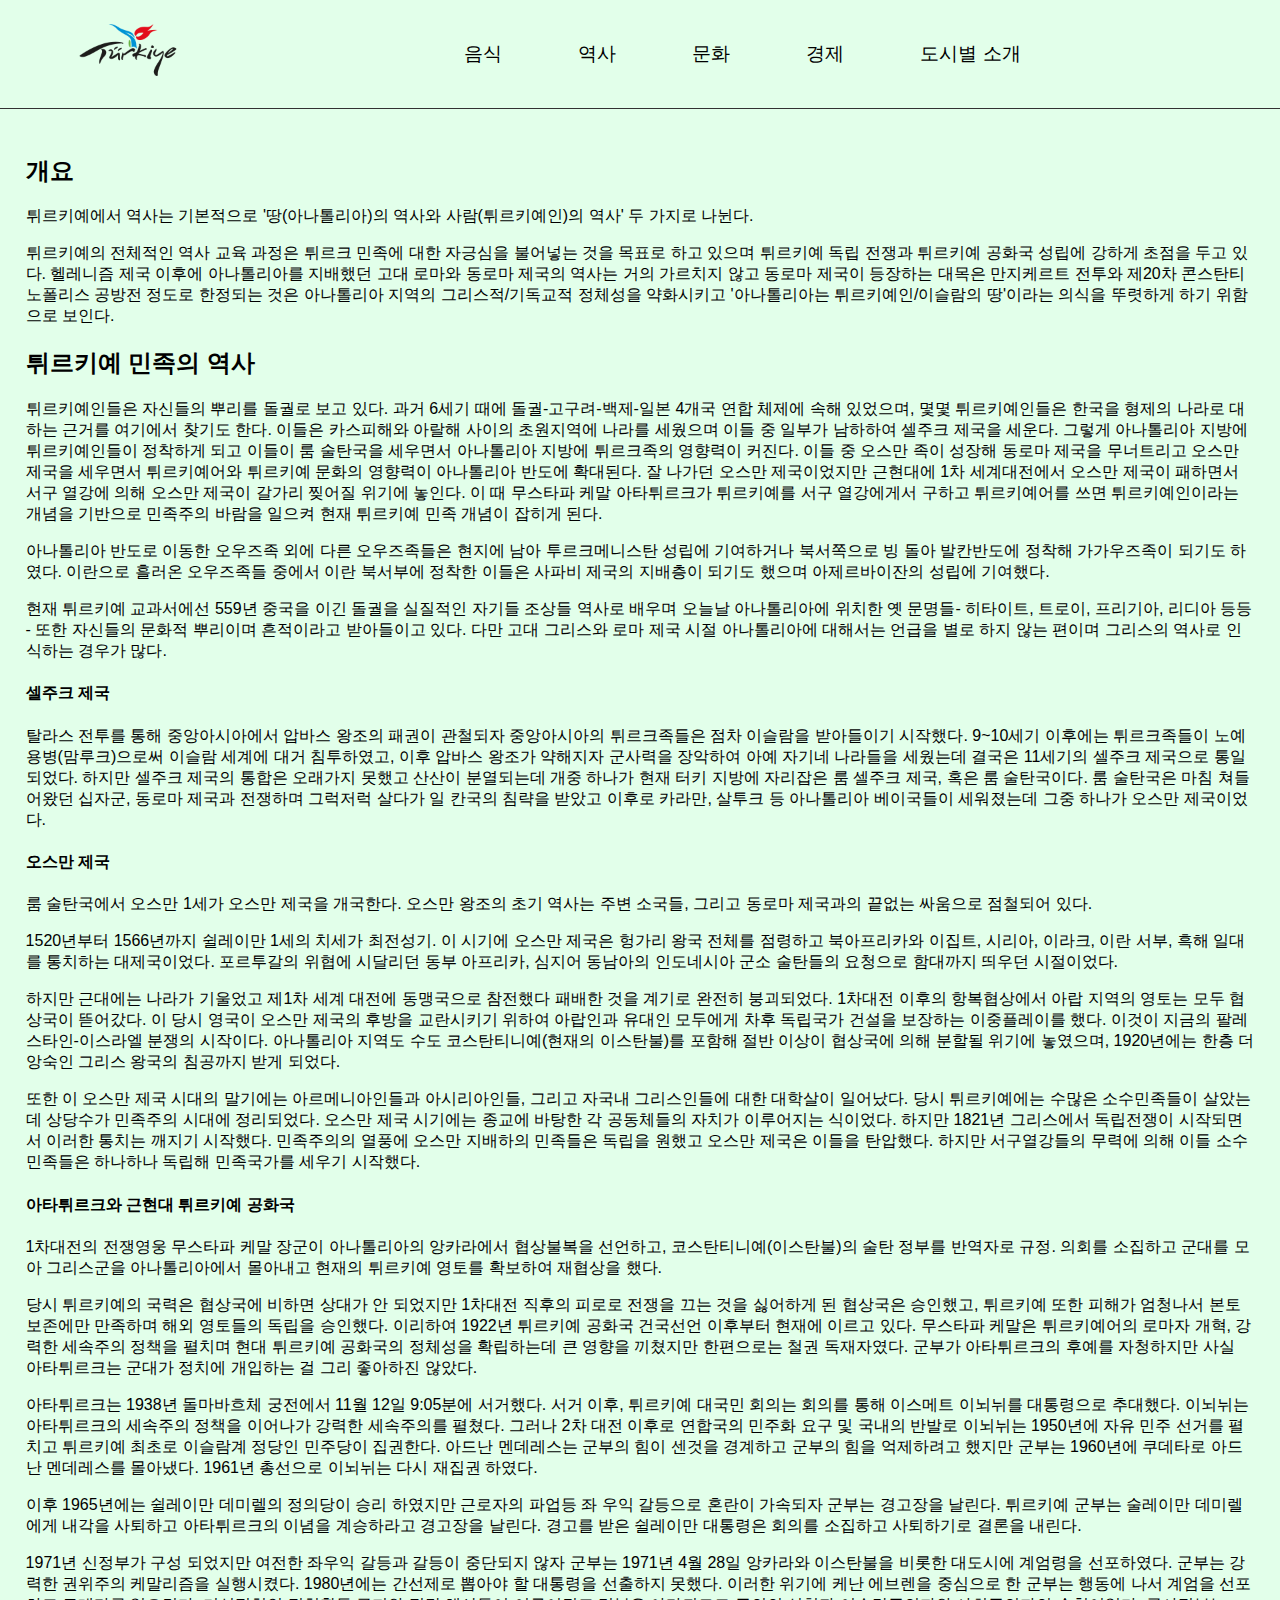
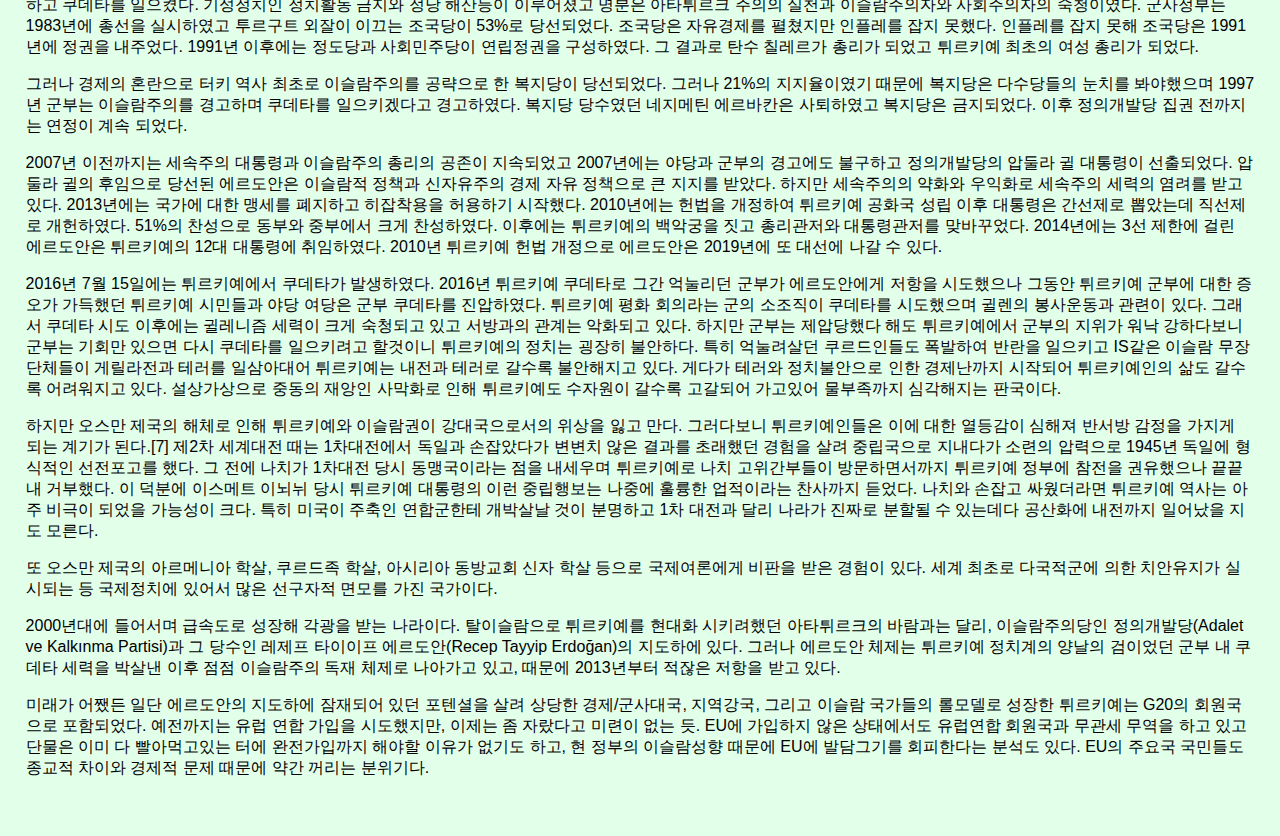
<file: history.html>
<!DOCTYPE html>
<html>

<head>
    <title>Turkiye - History</title>
    <meta charset="utf-8">
    <link rel="stylesheet" href="index_style.css">
    <link rel="stylesheet" href="grid_style.css">
</head>

<body>
    <div id="grid">
        <h1><a href="index.html">
                <img src="Turkiye_thumbnail.png" alt="Turkiye_Home">
            </a></h1>

        <ul>
            <li><a href="food.html">음식</a></li>
            <li><a href="history.html">역사</a></li>
            <li><a href="culture.html">문화</a></li>
            <li><a href="economy.html">경제</a></li>
            <li><a href="cities.html">도시별 소개</a></li>
        </ul>
    </div>

    <div class="content">
        <div>
            <h2>개요</h2>
            <p>
                튀르키예에서 역사는 기본적으로 '땅(아나톨리아)의 역사와 사람(튀르키예인)의 역사' 두 가지로 나뉜다.
            </p>
            <p>
                튀르키예의 전체적인 역사 교육 과정은 튀르크 민족에 대한 자긍심을 불어넣는 것을 목표로 하고 있으며 튀르키예 독립 전쟁과 튀르키예 공화국 성립에 강하게 초점을 두고 있다.
                헬레니즘 제국 이후에 아나톨리아를 지배했던 고대 로마와 동로마 제국의 역사는 거의 가르치지 않고 동로마 제국이 등장하는 대목은 만지케르트 전투와 제20차 콘스탄티노폴리스 공방전 정도로 한정되는 것은 아나톨리아 지역의 그리스적/기독교적 정체성을 약화시키고 '아나톨리아는 튀르키예인/이슬람의 땅'이라는 의식을 뚜렷하게 하기 위함으로 보인다.
            </p>
        </div>

        <div>
            <h2>튀르키예 민족의 역사</h2>
            <p>
                튀르키예인들은 자신들의 뿌리를 돌궐로 보고 있다. 과거 6세기 때에 돌궐-고구려-백제-일본 4개국 연합 체제에 속해 있었으며, 몇몇 튀르키예인들은 한국을 형제의 나라로 대하는 근거를 여기에서 찾기도 한다.
                이들은 카스피해와 아랄해 사이의 초원지역에 나라를 세웠으며 이들 중 일부가 남하하여 셀주크 제국을 세운다. 그렇게 아나톨리아 지방에 튀르키예인들이 정착하게 되고 이들이 룸 술탄국을 세우면서 아나톨리아 지방에 튀르크족의 영향력이 커진다. 이들 중 오스만 족이 성장해 동로마 제국을 무너트리고 오스만 제국을 세우면서 튀르키예어와 튀르키예 문화의 영향력이 아나톨리아 반도에 확대된다.
                잘 나가던 오스만 제국이었지만 근현대에 1차 세계대전에서 오스만 제국이 패하면서 서구 열강에 의해 오스만 제국이 갈가리 찢어질 위기에 놓인다. 이 때 무스타파 케말 아타튀르크가 튀르키예를 서구 열강에게서 구하고 튀르키예어를 쓰면 튀르키예인이라는 개념을 기반으로 민족주의 바람을 일으켜 현재 튀르키예 민족 개념이 잡히게 된다.
            </p>
            <p>
                아나톨리아 반도로 이동한 오우즈족 외에 다른 오우즈족들은 현지에 남아 투르크메니스탄 성립에 기여하거나 북서쪽으로 빙 돌아 발칸반도에 정착해 가가우즈족이 되기도 하였다. 이란으로 흘러온 오우즈족들 중에서 이란 북서부에 정착한 이들은 사파비 제국의 지배층이 되기도 했으며 아제르바이잔의 성립에 기여했다.
            </p>
            <p>    
                현재 튀르키예 교과서에선 559년 중국을 이긴 돌궐을 실질적인 자기들 조상들 역사로 배우며 오늘날 아나톨리아에 위치한 옛 문명들- 히타이트, 트로이, 프리기아, 리디아 등등 - 또한 자신들의 문화적 뿌리이며 흔적이라고 받아들이고 있다. 다만 고대 그리스와 로마 제국 시절 아나톨리아에 대해서는 언급을 별로 하지 않는 편이며 그리스의 역사로 인식하는 경우가 많다.
            </p>
        </div>

        <div>
            <h4>셀주크 제국</h4>
            <p>
                탈라스 전투를 통해 중앙아시아에서 압바스 왕조의 패권이 관철되자 중앙아시아의 튀르크족들은 점차 이슬람을 받아들이기 시작했다. 9~10세기 이후에는 튀르크족들이 노예 용병(맘루크)으로써 이슬람 세계에 대거 침투하였고, 이후 압바스 왕조가 약해지자 군사력을 장악하여 아예 자기네 나라들을 세웠는데 결국은 11세기의 셀주크 제국으로 통일되었다.
                하지만 셀주크 제국의 통합은 오래가지 못했고 산산이 분열되는데 개중 하나가 현재 터키 지방에 자리잡은 룸 셀주크 제국, 혹은 룸 술탄국이다.
                룸 술탄국은 마침 쳐들어왔던 십자군, 동로마 제국과 전쟁하며 그럭저럭 살다가 일 칸국의 침략을 받았고 이후로 카라만, 살투크 등 아나톨리아 베이국들이 세워졌는데 그중 하나가 오스만 제국이었다.
            </p>
            <h4>오스만 제국</h4>
            <p>
                룸 술탄국에서 오스만 1세가 오스만 제국을 개국한다. 오스만 왕조의 초기 역사는 주변 소국들, 그리고 동로마 제국과의 끝없는 싸움으로 점철되어 있다.
            </p>
            <p>
                1520년부터 1566년까지 쉴레이만 1세의 치세가 최전성기. 이 시기에 오스만 제국은 헝가리 왕국 전체를 점령하고 북아프리카와 이집트, 시리아, 이라크, 이란 서부, 흑해 일대를 통치하는 대제국이었다. 포르투갈의 위협에 시달리던 동부 아프리카, 심지어 동남아의 인도네시아 군소 술탄들의 요청으로 함대까지 띄우던 시절이었다.
            </p>
            <p>
                하지만 근대에는 나라가 기울었고 제1차 세계 대전에 동맹국으로 참전했다 패배한 것을 계기로 완전히 붕괴되었다. 1차대전 이후의 항복협상에서 아랍 지역의 영토는 모두 협상국이 뜯어갔다.
                이 당시 영국이 오스만 제국의 후방을 교란시키기 위하여 아랍인과 유대인 모두에게 차후 독립국가 건설을 보장하는 이중플레이를 했다. 이것이 지금의 팔레스타인-이스라엘 분쟁의 시작이다.
                아나톨리아 지역도 수도 코스탄티니예(현재의 이스탄불)를 포함해 절반 이상이 협상국에 의해 분할될 위기에 놓였으며, 1920년에는 한층 더 앙숙인 그리스 왕국의 침공까지 받게 되었다.
            </p>
            <p>
                또한 이 오스만 제국 시대의 말기에는 아르메니아인들과 아시리아인들, 그리고 자국내 그리스인들에 대한 대학살이 일어났다. 당시 튀르키예에는 수많은 소수민족들이 살았는데 상당수가 민족주의 시대에 정리되었다.
                오스만 제국 시기에는 종교에 바탕한 각 공동체들의 자치가 이루어지는 식이었다. 하지만 1821년 그리스에서 독립전쟁이 시작되면서 이러한 통치는 깨지기 시작했다. 민족주의의 열풍에 오스만 지배하의 민족들은 독립을 원했고 오스만 제국은 이들을 탄압했다. 하지만 서구열강들의 무력에 의해 이들 소수민족들은 하나하나 독립해 민족국가를 세우기 시작했다.
            </p>
            <h4>아타튀르크와 근현대 튀르키예 공화국</h4>
            <p>
                1차대전의 전쟁영웅 무스타파 케말 장군이 아나톨리아의 앙카라에서 협상불복을 선언하고, 코스탄티니예(이스탄불)의 술탄 정부를 반역자로 규정. 의회를 소집하고 군대를 모아 그리스군을 아나톨리아에서 몰아내고 현재의 튀르키예 영토를 확보하여 재협상을 했다.
            </p>
            <p>
                당시 튀르키예의 국력은 협상국에 비하면 상대가 안 되었지만 1차대전 직후의 피로로 전쟁을 끄는 것을 싫어하게 된 협상국은 승인했고, 튀르키예 또한 피해가 엄청나서 본토 보존에만 만족하며 해외 영토들의 독립을 승인했다. 이리하여 1922년 튀르키예 공화국 건국선언 이후부터 현재에 이르고 있다. 무스타파 케말은 튀르키예어의 로마자 개혁, 강력한 세속주의 정책을 펼치며 현대 튀르키예 공화국의 정체성을 확립하는데 큰 영향을 끼쳤지만 한편으로는 철권 독재자였다. 군부가 아타튀르크의 후예를 자청하지만 사실 아타튀르크는 군대가 정치에 개입하는 걸 그리 좋아하진 않았다.
            </p>
            <p>
                아타튀르크는 1938년 돌마바흐체 궁전에서 11월 12일 9:05분에 서거했다. 서거 이후, 튀르키예 대국민 회의는 회의를 통해 이스메트 이뇌뉘를 대통령으로 추대했다. 이뇌뉘는 아타튀르크의 세속주의 정책을 이어나가 강력한 세속주의를 펼쳤다. 그러나 2차 대전 이후로 연합국의 민주화 요구 및 국내의 반발로 이뇌뉘는 1950년에 자유 민주 선거를 펼치고 튀르키예 최초로 이슬람계 정당인 민주당이 집권한다. 아드난 멘데레스는 군부의 힘이 센것을 경계하고 군부의 힘을 억제하려고 했지만 군부는 1960년에 쿠데타로 아드난 멘데레스를 몰아냈다. 1961년 총선으로 이뇌뉘는 다시 재집권 하였다.
            </p>
            <p>
                이후 1965년에는 쉴레이만 데미렐의 정의당이 승리 하였지만 근로자의 파업등 좌 우익 갈등으로 혼란이 가속되자 군부는 경고장을 날린다. 튀르키예 군부는 술레이만 데미렐에게 내각을 사퇴하고 아타튀르크의 이념을 계승하라고 경고장을 날린다. 경고를 받은 쉴레이만 대통령은 회의를 소집하고 사퇴하기로 결론을 내린다.
            </p>
            <p>
                1971년 신정부가 구성 되었지만 여전한 좌우익 갈등과 갈등이 중단되지 않자 군부는 1971년 4월 28일 앙카라와 이스탄불을 비롯한 대도시에 계엄령을 선포하였다. 군부는 강력한 권위주의 케말리즘을 실행시켰다.
                1980년에는 간선제로 뽑아야 할 대통령을 선출하지 못했다. 이러한 위기에 케난 에브렌을 중심으로 한 군부는 행동에 나서 계엄을 선포하고 쿠데타를 일으켰다. 기성정치인 정치활동 금지와 정당 해산등이 이루어졌고 명분은 아타튀르크 주의의 실천과 이슬람주의자와 사회주의자의 숙청이였다.
                군사정부는 1983년에 총선을 실시하였고 투르구트 외잘이 이끄는 조국당이 53%로 당선되었다. 조국당은 자유경제를 펼쳤지만 인플레를 잡지 못했다. 인플레를 잡지 못해 조국당은 1991년에 정권을 내주었다.
                1991년 이후에는 정도당과 사회민주당이 연립정권을 구성하였다. 그 결과로 탄수 칠레르가 총리가 되었고 튀르키예 최초의 여성 총리가 되었다.
            </p>
            <p>
                그러나 경제의 혼란으로 터키 역사 최초로 이슬람주의를 공략으로 한 복지당이 당선되었다. 그러나 21%의 지지율이였기 때문에 복지당은 다수당들의 눈치를 봐야했으며 1997년 군부는 이슬람주의를 경고하며 쿠데타를 일으키겠다고 경고하였다. 복지당 당수였던 네지메틴 에르바칸은 사퇴하였고 복지당은 금지되었다. 이후 정의개발당 집권 전까지는 연정이 계속 되었다.
            </p>
            <p>
                2007년 이전까지는 세속주의 대통령과 이슬람주의 총리의 공존이 지속되었고 2007년에는 야당과 군부의 경고에도 불구하고 정의개발당의 압둘라 귈 대통령이 선출되었다. 압둘라 귈의 후임으로 당선된 에르도안은 이슬람적 정책과 신자유주의 경제 자유 정책으로 큰 지지를 받았다.
                하지만 세속주의의 약화와 우익화로 세속주의 세력의 염려를 받고 있다. 2013년에는 국가에 대한 맹세를 폐지하고 히잡착용을 허용하기 시작했다. 2010년에는 헌법을 개정하여 튀르키예 공화국 성립 이후 대통령은 간선제로 뽑았는데 직선제로 개헌하였다. 51%의 찬성으로 동부와 중부에서 크게 찬성하였다. 이후에는 튀르키예의 백악궁을 짓고 총리관저와 대통령관저를 맞바꾸었다. 2014년에는 3선 제한에 걸린 에르도안은 튀르키예의 12대 대통령에 취임하였다. 2010년 튀르키예 헌법 개정으로 에르도안은 2019년에 또 대선에 나갈 수 있다.
            </p>
            <p>
                2016년 7월 15일에는 튀르키예에서 쿠데타가 발생하였다. 2016년 튀르키예 쿠데타로 그간 억눌리던 군부가 에르도안에게 저항을 시도했으나 그동안 튀르키예 군부에 대한 증오가 가득했던 튀르키예 시민들과 야당 여당은 군부 쿠데타를 진압하였다. 튀르키예 평화 회의라는 군의 소조직이 쿠데타를 시도했으며 귈렌의 봉사운동과 관련이 있다. 그래서 쿠데타 시도 이후에는 귈레니즘 세력이 크게 숙청되고 있고 서방과의 관계는 악화되고 있다. 하지만 군부는 제압당했다 해도 튀르키예에서 군부의 지위가 워낙 강하다보니 군부는 기회만 있으면 다시 쿠데타를 일으키려고 할것이니 튀르키예의 정치는 굉장히 불안하다. 특히 억눌려살던 쿠르드인들도 폭발하여 반란을 일으키고 IS같은 이슬람 무장단체들이 게릴라전과 테러를 일삼아대어 튀르키예는 내전과 테러로 갈수록 불안해지고 있다. 게다가 테러와 정치불안으로 인한 경제난까지 시작되어 튀르키예인의 삶도 갈수록 어려워지고 있다. 설상가상으로 중동의 재앙인 사막화로 인해 튀르키예도 수자원이 갈수록 고갈되어 가고있어 물부족까지 심각해지는 판국이다.
            </p>
            <p>
                하지만 오스만 제국의 해체로 인해 튀르키예와 이슬람권이 강대국으로서의 위상을 잃고 만다. 그러다보니 튀르키예인들은 이에 대한 열등감이 심해져 반서방 감정을 가지게 되는 계기가 된다.[7] 제2차 세계대전 때는 1차대전에서 독일과 손잡았다가 변변치 않은 결과를 초래했던 경험을 살려 중립국으로 지내다가 소련의 압력으로 1945년 독일에 형식적인 선전포고를 했다. 그 전에 나치가 1차대전 당시 동맹국이라는 점을 내세우며 튀르키예로 나치 고위간부들이 방문하면서까지 튀르키예 정부에 참전을 권유했으나 끝끝내 거부했다. 이 덕분에 이스메트 이뇌뉘 당시 튀르키예 대통령의 이런 중립행보는 나중에 훌륭한 업적이라는 찬사까지 듣었다. 나치와 손잡고 싸웠더라면 튀르키예 역사는 아주 비극이 되었을 가능성이 크다. 특히 미국이 주축인 연합군한테 개박살날 것이 분명하고 1차 대전과 달리 나라가 진짜로 분할될 수 있는데다 공산화에 내전까지 일어났을 지도 모른다.
            </p>
            <p>
                또 오스만 제국의 아르메니아 학살, 쿠르드족 학살, 아시리아 동방교회 신자 학살 등으로 국제여론에게 비판을 받은 경험이 있다. 세계 최초로 다국적군에 의한 치안유지가 실시되는 등 국제정치에 있어서 많은 선구자적 면모를 가진 국가이다.
            </p>
            <p>
                2000년대에 들어서며 급속도로 성장해 각광을 받는 나라이다. 탈이슬람으로 튀르키예를 현대화 시키려했던 아타튀르크의 바람과는 달리, 이슬람주의당인 정의개발당(Adalet ve Kalkınma Partisi)과 그 당수인 레제프 타이이프 에르도안(Recep Tayyip Erdoğan)의 지도하에 있다. 그러나 에르도안 체제는 튀르키예 정치계의 양날의 검이었던 군부 내 쿠데타 세력을 박살낸 이후 점점 이슬람주의 독재 체제로 나아가고 있고, 때문에 2013년부터 적잖은 저항을 받고 있다.
            </p>
            <p>
                미래가 어쨌든 일단 에르도안의 지도하에 잠재되어 있던 포텐셜을 살려 상당한 경제/군사대국, 지역강국, 그리고 이슬람 국가들의 롤모델로 성장한 튀르키예는 G20의 회원국으로 포함되었다. 예전까지는 유럽 연합 가입을 시도했지만, 이제는 좀 자랐다고 미련이 없는 듯. EU에 가입하지 않은 상태에서도 유럽연합 회원국과 무관세 무역을 하고 있고 단물은 이미 다 빨아먹고있는 터에 완전가입까지 해야할 이유가 없기도 하고, 현 정부의 이슬람성향 때문에 EU에 발담그기를 회피한다는 분석도 있다. EU의 주요국 국민들도 종교적 차이와 경제적 문제 때문에 약간 꺼리는 분위기다.
            </p>

        </div>

    </div>


    <p>
    <div id="disqus_thread"></div>
    <script>
        /**
        *  RECOMMENDED CONFIGURATION VARIABLES: EDIT AND UNCOMMENT THE SECTION BELOW TO INSERT DYNAMIC VALUES FROM YOUR PLATFORM OR CMS.
        *  LEARN WHY DEFINING THESE VARIABLES IS IMPORTANT: https://disqus.com/admin/universalcode/#configuration-variables    */
        /*
        var disqus_config = function () {
        this.page.url = PAGE_URL;  // Replace PAGE_URL with your page's canonical URL variable
        this.page.identifier = PAGE_IDENTIFIER; // Replace PAGE_IDENTIFIER with your page's unique identifier variable
        };
        */
        (function () { // DON'T EDIT BELOW THIS LINE
            var d = document, s = d.createElement('script');
            s.src = 'https://firstweb-cttq5jvahu.disqus.com/embed.js';
            s.setAttribute('data-timestamp', +new Date());
            (d.head || d.body).appendChild(s);
        })();
    </script>
    <noscript>Please enable JavaScript to view the <a href="https://disqus.com/?ref_noscript">comments powered by
            Disqus.</a></noscript>
    </p>
</body>

</html>
</file>
<file: index_style.css>
body {
    background: #e2ffea;
    padding: 0;
    margin: 0;
    font-family: Arial, Helvetica, sans-serif;
}

h1 {
    text-align: center;
    margin-block: 0;
}

a {
    color: black;
    text-decoration: none;
}

ul {
    list-style: none;
    text-align: center;
    margin-top: auto;
    margin-bottom: auto;
    padding: 0;
}

li {
    display: inline-block;
    padding: 1%;
    margin-right: 5%;
    font-size: larger;
}

#grid {
    display: grid;
    grid-template-columns: 20% 1fr;
    border-bottom: 1.5px solid rgb(50, 50, 50);
}

#grid img{
    width: 100px;
}
</file>
<file: grid_style.css>
.container{
    display: grid;
    width: 1000px;
    margin: 8px;
    grid-template-rows: repeat(2, 250px);
    grid-template-columns: repeat(4, 250px);
}

.item{
    display: grid;
    width: 250px;
    height: 250px;
    /* align-content: center; */
    align-self: center;
}

.item img{
    width: 240px;
    height: 180px;
    object-fit: cover;
}

.item h3{
    margin: 0;
}

.item p{
    margin: 0;
}

.content{
    padding: 2%;
}

.img_container{
    position: relative;
}

.centered_text{
    position: absolute;
    top: 50%;
    left: 50%;
    transform: translate(-50%,-50%);
    width: 100%;
    height: 40%;
    text-align: center;
    font-size: xx-large;
    color: white;
    background-color: rgba(0, 0, 0, 0.5);
}
</file>
